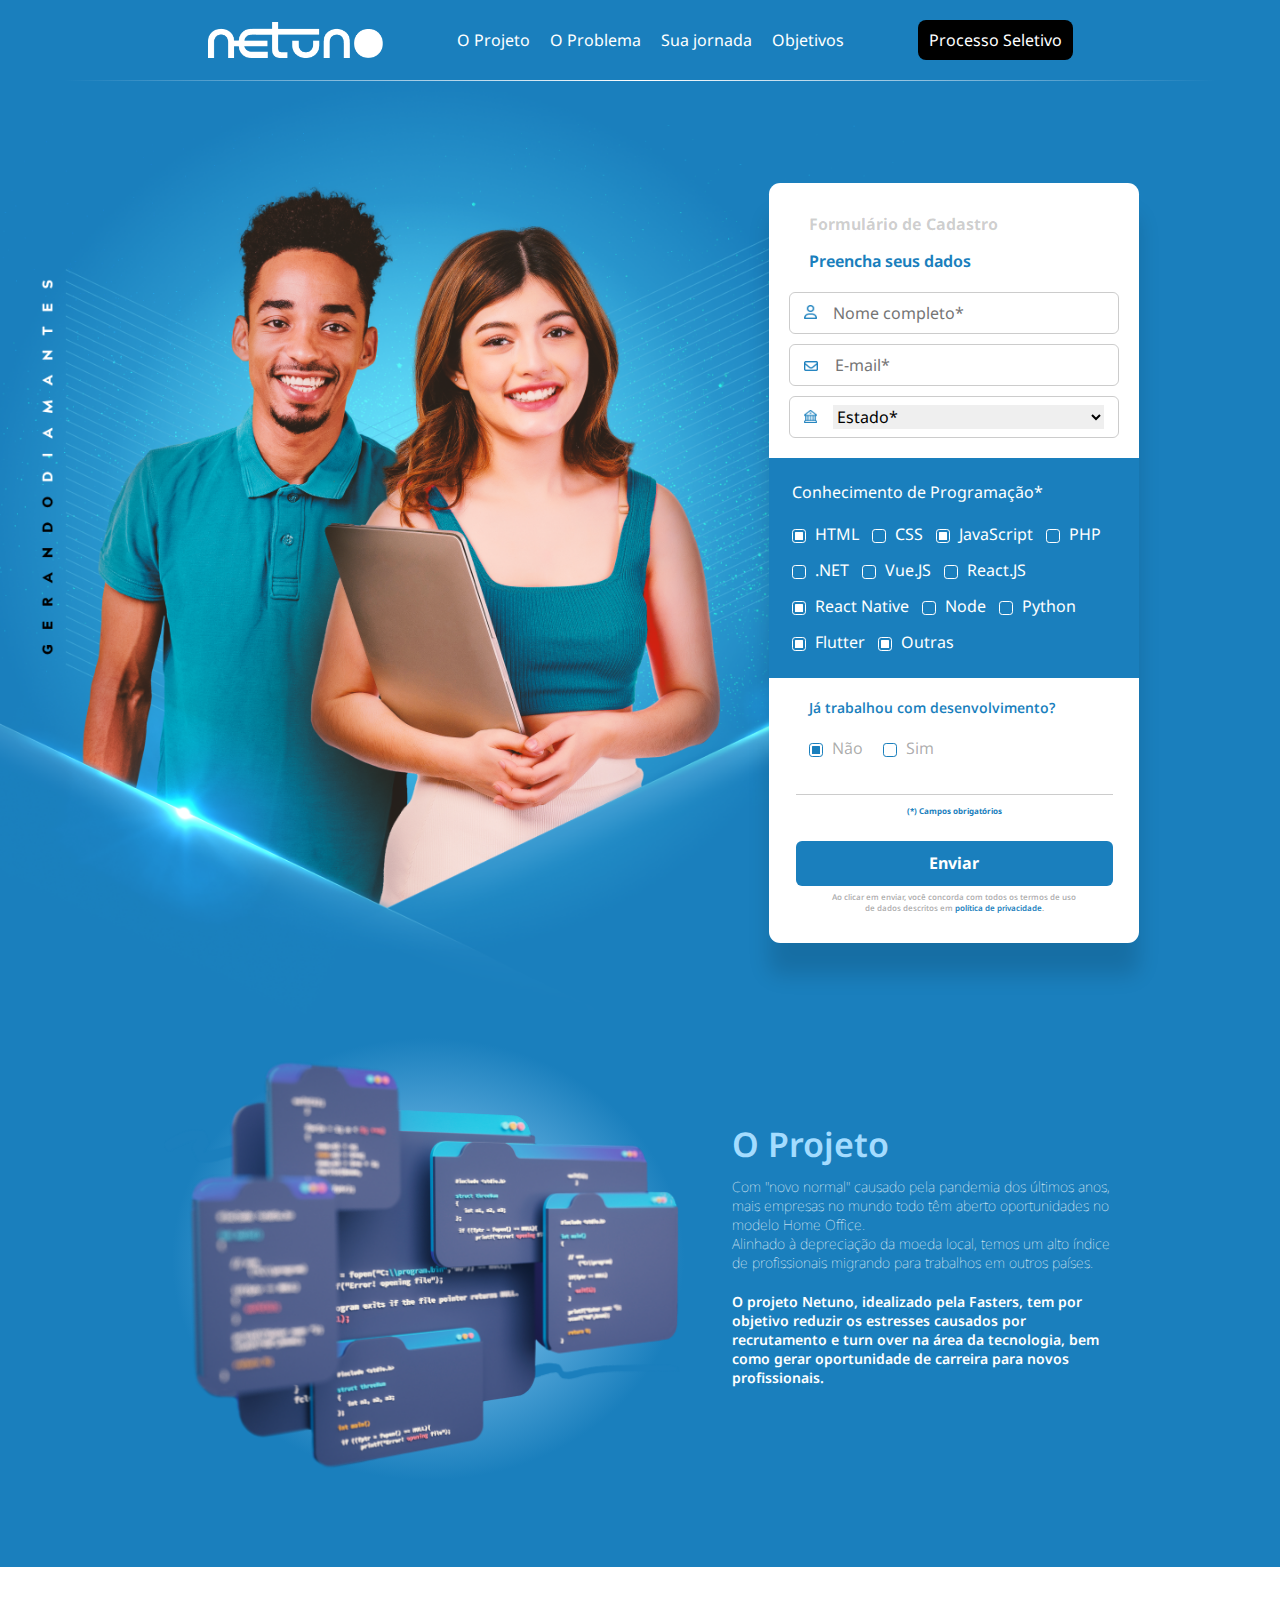
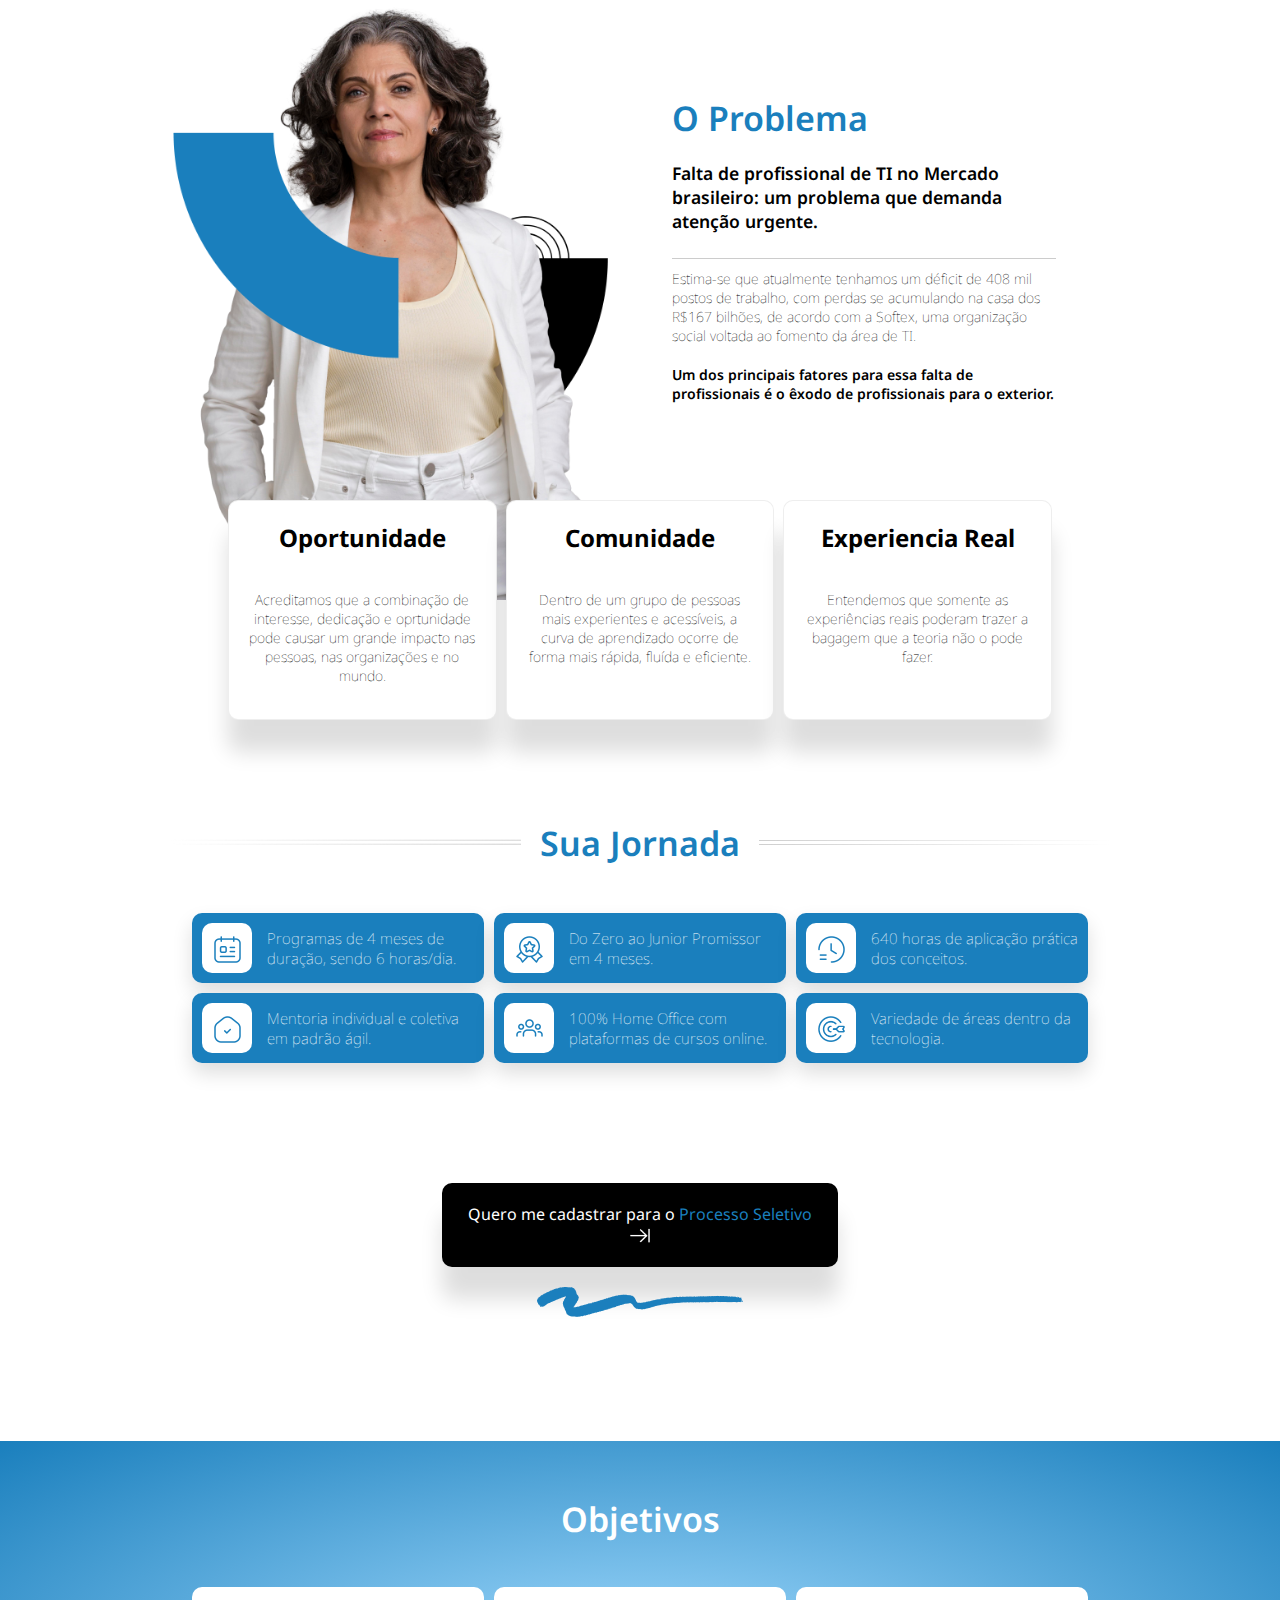
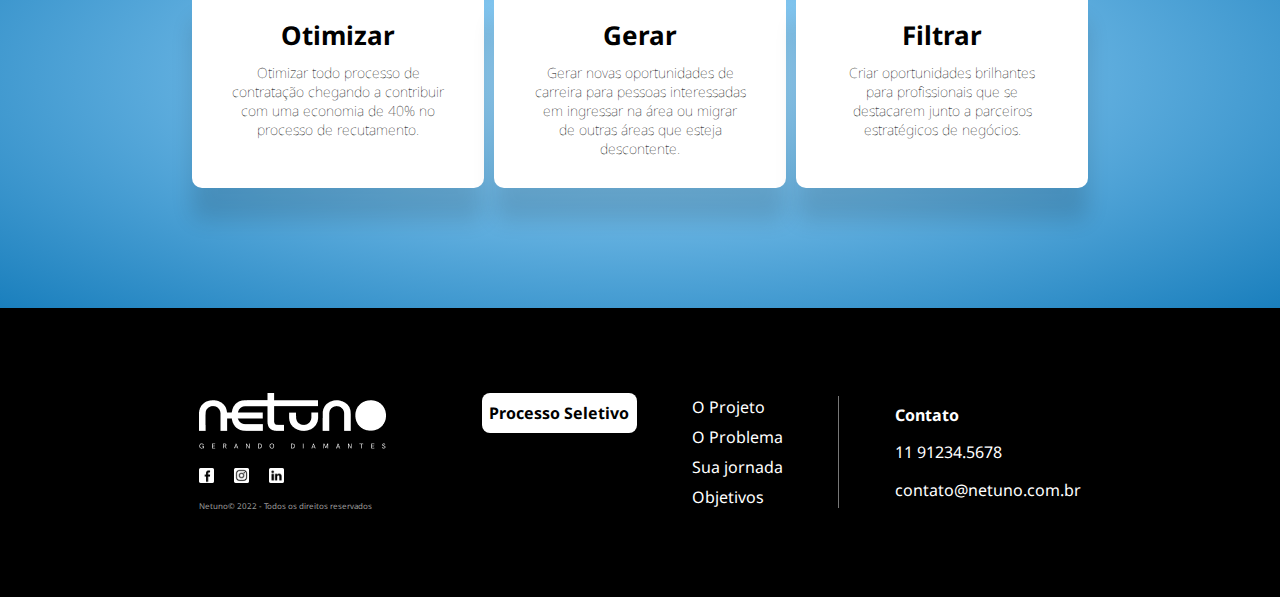
<file: index.html>
<!DOCTYPE html>
<html lang="pt-br">
<head>
    <meta charset="UTF-8">
    <meta http-equiv="X-UA-Compatible" content="IE=edge">
    <meta name="viewport" content="width=device-width, initial-scale=1.0">
    <title>Landing Page</title>
    <link rel="stylesheet" href="style.css">
</head>
<body>
    <header id="mainHeader" class="conteiner">
        <div id="navigationMenu" class="conteiner">
            <img src="../Assets_Netuno/assets/logo.png" alt="Logo do Projeto Netuno">
            <nav>
                <ul class="conteiner">
                    <li><a href="#theProject">O Projeto</a></li>
                    <li><a href="#theProblem">O Problema</a></li>
                    <li><a href="#yourJorneyTitle">Sua jornada</a></li>
                    <li><a href="#objectives">Objetivos</a></li>
                </ul>
            </nav>
            <button class="selectiveProcessButton"><a href="/">Processo Seletivo</a></button>
        </div>
    </header>

    <main>
        <section id="initialSection">
            <aside class="shadow">
                <form action="">
                    <div id="yourDataConteiner">
                        <h3>Formulário de Cadastro</h3>
                        <fieldset id="yourData">
                            <legend>Preencha seus dados</legend>

                            <div class="conteiner">
                                <label for="fullName"><img src="../Assets_Netuno/icones/user.png" alt="Ícone de usuário"></label>
                                <input type="text" id="fullName" placeholder="Nome completo*" required>
                            </div>
                            <div class="conteiner">
                                <label for="eMail"><img src="../Assets_Netuno/icones/mail.png" alt="Ícone de email"></label>
                                <input type="email" id="eMail" placeholder="E-mail*" required>
                            </div>
                            <div class="conteiner">
                                <label for="state"><img src="../Assets_Netuno/icones/state.png" alt="Ícone de estado"></label>
                                <select required>
                                    <option selected disabled>Estado*</option>

                                    <optgroup label="Região Norte">
                                        <option>Acre</option>
                                        <option>Amapá</option>
                                        <option>Amazonas</option>
                                        <option>Rondônia</option>
                                        <option>Roraima</option>
                                        <option>Tocantins</option>
                                    </optgroup>

                                    <optgroup label="Região Centro-Oeste">
                                        <option>Distrito Federal</option>
                                        <option>Goiás</option>
                                        <option>Mato Grosso</option>
                                        <option>Mato Grosso do Sul</option>
                                    </optgroup>

                                    <optgroup label="Região Nordeste">
                                        <option>Alagoas</option>
                                        <option>Bahia</option>
                                        <option>Ceará</option>
                                        <option>Maranhão</option>
                                        <option>Piauí</option>
                                        <option>Pernambuco</option>
                                        <option>Paraíba</option>
                                        <option>Rio Grande do Norte</option>
                                        <option>Sergipe</option>
                                    </optgroup>

                                    <optgroup label="Região Sul">
                                        <option>Paraná</option>
                                        <option>Rio Grande do Sul</option>
                                        <option>Santa Catarina</option>
                                    </optgroup>

                                    <optgroup label="Região Sudeste">
                                        <option>Espírito Santo</option>
                                        <option>Minas Gerais</option>
                                        <option>Rio de Janeiro</option>
                                        <option>São Paulo</option>
                                    </optgroup>
                                </select>
                            </div> 

                            
                        </fieldset>
                    </div>
                    

                    <div id="programingKnowledgeConteiner">
                        <fieldset id="programingKnowledge" class="checkConteiner">
                            <legend>Conhecimento de Programação*</legend>

                            <div>
                                <input type="checkbox" id="*HTML" checked>
                                <label for="*HTML">HTML</label>
                            </div>
                            <div>
                                <input type="checkbox" id="*CSS">
                                <label for="*CSS">CSS</label>
                            </div>
                            <div>
                                <input type="checkbox" id="*JavaScript" checked>
                                <label for="*JavaScript">JavaScript</label>
                            </div>
                            <div>
                                <input type="checkbox" id="*PHP">
                                <label for="*PHP">PHP</label>
                            </div>
                            <div>
                                <input type="checkbox" id="*.NET">
                                <label for="*.NET">.NET</label>
                            </div>
                            <div>
                                <input type="checkbox" id="*Vue.JS">
                                <label for="*Vue.JS">Vue.JS</label>
                            </div>
                            <div>
                                <input type="checkbox" id="*React.JS">
                                <label for="*React.JS">React.JS</label>
                            </div>
                            <div>
                                <input type="checkbox" id="*ReactNative" checked>
                                <label for="*ReactNative">React Native</label>
                            </div>
                            <div>
                                <input type="checkbox" id="*Node">
                                <label for="*Node">Node</label>
                            </div>
                            <div>
                                <input type="checkbox" id="*Python">
                                <label for="*Python">Python</label>
                            </div>
                            <div>
                                <input type="checkbox" id="*Flutter" checked>
                                <label for="*Flutter">Flutter</label>
                            </div>
                            <div>
                                <input type="checkbox" id="*Outras" checked>
                                <label for="*Outras">Outras</label>
                            </div>
                        </fieldset>
                    </div>
                    
                    <div id="workQuestionConteiner">
                        <fieldset id="workQuestion" class="checkConteiner">
                            <legend>Já trabalhou com desenvolvimento?</legend>

                            <div>
                                <input type="checkbox" id="*não" checked>
                                <label for="*não">Não</label>
                            </div>

                            <div>
                                <input type="checkbox" id="*sim">
                                <label for="*sim">Sim</label>
                            </div>
                        </fieldset>

                        <span id="requiredReminder">(*) Campos obrigatórios</span>

                        <button type="submit">Enviar</button>

                        <span id="privacyReminder">Ao clicar em enviar, você concorda com todos os termos de uso de dados descritos em <a href="/">política de privacidade</a>.</span>
                    </div>
                    
                </form>
            </aside>
        </section>

        <article id="theProject" class="conteiner">

            <img src="../Assets_Netuno/dev.png" alt="Ilustração de desenvolvimento web">
            
            <div class="textBox">
                <h2 class="articleTitle">O Projeto</h2>

                <p class="weakerText">Com "novo normal" causado pela pandemia dos últimos anos, mais empresas no mundo todo têm aberto oportunidades no modelo Home Office.<br>Alinhado à depreciação da moeda local, temos um alto índice de profissionais migrando para trabalhos em outros países.</p>

                <p class="strongerText">O projeto Netuno, idealizado pela Fasters, tem por objetivo reduzir os estresses causados por recrutamento e turn over na área da tecnologia, bem como gerar oportunidade de carreira para novos profissionais.</p>
            </div>
        </article>

        <article id="theProblem" class="conteiner">
            <img src="../Assets_Netuno/Container2.png" alt="Profissional da área do desenvolvimento web">
            <div class="textBox">
                <h2 class="articleTitle">O Problema</h2>

                <p id="problemExposition">Falta de profissional de TI no Mercado brasileiro: um problema que demanda atenção urgente.</p>

                <p class="weakerText">Estima-se que atualmente tenhamos um déficit de 408 mil postos de trabalho, com perdas se acumulando na casa dos R$167 bilhões, de acordo com a Softex, uma organização social voltada ao fomento da área de TI.</p>

                <p class="strongerText">Um dos principais fatores para essa falta de profissionais é o êxodo de profissionais para o exterior.</p>
            </div>

            <aside class="conteiner">
                <div class="shadow">
                    <h3>Oportunidade</h3>
                    <p class="weakerText">Acreditamos que a combinação de interesse, dedicação e oprtunidade pode causar um grande impacto nas pessoas, nas organizações e no mundo.</p>
                </div>
                <div class="shadow">
                    <h3>Comunidade</h3>
                    <p class="weakerText">Dentro de um grupo de pessoas mais experientes e acessíveis, a curva de aprendizado ocorre de forma mais rápida, fluída e eficiente.</p>
                </div>
                <div class="shadow">
                    <h3>Experiencia Real</h3>
                    <p class="weakerText">Entendemos que somente as experiências reais poderam trazer a bagagem que a teoria não o pode fazer.</p>
                </div>
            </aside>
        </article>
    
        <article id="yourJorney" class="conteiner">
            <div id="yourJorneyTitle" class="conteiner">
                <img src="../Assets_Netuno/Elements/Vector2.png" alt="Elemento decorativo">
                <h2 class="articleTitle">Sua Jornada</h2>
                <img src="../Assets_Netuno/Elements/Vector2.png" alt="Elemento decorativo">
            </div>
            

            <div class="table">
                <div>
                    <div class="conteiner">
                        <img src="../Assets_Netuno/icones/calendario.png" alt="ìcone de um calendário">
                    </div>     
                    <p class="weakerText">Programas de 4 meses de duração, sendo 6 horas/dia.</p>
                </div>

                <div>
                    <div class="conteiner">
                        <img src="../Assets_Netuno/icones/medalha.png" alt="Ícone de uma medalha">
                    </div>                   
                    <p class="weakerText">Do Zero ao Junior Promissor em 4 meses.</p>
                </div>

                <div>
                    <div class="conteiner">
                        <img src="../Assets_Netuno/icones/relogio.png" alt="Ícone de um relógio">
                    </div>
                    <p class="weakerText">640 horas de aplicação prática dos conceitos.</p>
                </div>

                <div>
                    <div class="conteiner">
                        <img src="../Assets_Netuno/icones/home.png" alt="Ícone de uma casa">
                    </div>    
                    <p class="weakerText">Mentoria individual e coletiva em padrão ágil.</p>
                </div>

                <div>
                    <div class="conteiner">
                        <img src="../Assets_Netuno/icones/group.png" alt="Ícone de um grupo de pessoas">
                    </div>                    
                    <p class="weakerText">100% Home Office com plataformas de cursos online.</p>
                </div>

                <div>
                    <div class="conteiner">
                        <img src="../Assets_Netuno/icones/target.png" alt="Ícone de um alvo">
                    </div>                   
                    <p class="weakerText">Variedade de áreas dentro da tecnologia.</p>
                </div>
            </div>

            <button class="shadow conteiner"><p>Quero me cadastrar para o <a href="/">Processo Seletivo</a></p> <img src="../Assets_Netuno/icones/enter.png" alt="Ícone de entrada"></button>

            <img src="../Assets_Netuno/Elements/Vector1.png" alt="Elemento decorativo">
        </article>

        <article id="objectives" class="conteiner">
            <h2 class="articleTitle">Objetivos</h2>
            <section>
                <div class="shadow conteiner">
                    <h3>Otimizar</h3>
                    <p class="weakerText">Otimizar todo processo de contratação chegando a contribuir com uma economia de 40% no processo de recutamento.</p>
                </div>
                <div class="shadow conteiner">
                    <h3>Gerar</h3>
                    <p class="weakerText">Gerar novas oportunidades de carreira para pessoas interessadas em ingressar na área ou migrar de outras áreas que esteja descontente.</p>
                </div>
                <div class="shadow conteiner">
                    <h3>Filtrar</h3>
                    <p class="weakerText">Criar oportunidades brilhantes para profissionais que se destacarem junto a parceiros estratégicos de negócios.</p>
                </div>
            </section>
        </article>
    </main>

    <footer id="mainFooter" class="conteiner">
        <div>
            <img src="../Assets_Netuno/assets/logo+slogan.png" alt="Logo com o slogan do projeto netuno">
            <div>
                <a href="/"><img src="../Assets_Netuno/icones/fb.png" alt="Ícone do Facebook"></a>
                <a href="/"><img src="../Assets_Netuno/icones/ig.png" alt="Ícone do Instagram"></a>
                <a href="/"><img src="../Assets_Netuno/icones/in.png" alt="Ícone do Linkedin"></a> 
            </div>
            <p>Netuno© 2022 - Todos os direitos reservados</p>
        </div>
        <button class="selectiveProcessButton"><a href="/">Processo Seletivo</a></button>
        <nav>
            <ul>
                <li><a href="#theProject">O Projeto</a></li>
                <li><a href="#theProblem">O Problema</a></li>
                <li><a href="#yourJorneyTitle">Sua jornada</a></li>
                <li><a href="#objectives">Objetivos</a></li>
            </ul>
        </nav>
        <aside>
            <h4>Contato</h4>
            <a href="tel:11912345678">11 91234.5678</a>
            <a href="mailto:contato@netuno.com.br">contato@netuno.com.br</a>
        </aside>
    </footer>
</body>
</html>
</file>
<file: style.css>
/*=====General=====*/

@import url('https://fonts.googleapis.com/css2?family=Noto+Sans&display=swap');

*{
    padding: 0;
    margin: 0;
    box-sizing: border-box;
    font-family: 'noto Sans', sans-serif;
    text-decoration: none;
    list-style-type: none;
    font-size: 16px;
}

.textBox{
    display: flex;
    flex-direction: column;
    justify-content: center;
    width: 24em;
    margin-left: 40px;
}

.articleTitle {
    font-size: 34px;
    font-weight: 600;
}

.selectiveProcessButton {
    background-color: #000;
    border-radius: 8px;
    width: 155px;
    line-height: 40px;
    font-size: 15px;
    border: none;
}

.selectiveProcessButton a {
    text-align: center;
}

.shadow {
    box-shadow: 0 2em 1.3em #00000022;
}

.weakerText {
    font-size: 14px;
    margin: 10px 0;
    font-weight: 100;
}

.strongerText {
    font-size: 14px;
    margin: 10px 0;
    font-weight: 600;
}

main {
    background-color: #1A7FBD;
    display: flex;
    flex-direction: column;
}

body {
    background-color: #1A7FBD;
}

.conteiner {
    display: flex;
    justify-content: center;
    align-items: center;
    flex-wrap: wrap;
}

fieldset {
    padding: 20px;
    display: flex;
    border: none;
    flex-wrap: wrap;
}

/*=====Header=====*/

#navigationMenu {
    background-color: #1A7FBD;
    padding: 20px;
    height: 2.23%;
    width: 100%;
}

#navigationMenu ul {
    justify-content: space-between;
    margin: 0 4em;
}

#navigationMenu ul li {
    padding: 0 10px;
    line-height: 40px;
    border-radius: 8px;
}

 /*
#navigationMenu ul li:hover {
    border: #fff solid 1px;
    padding: 0 9px;
    line-height: 39px;
    border-radius: 8px;
}
*/

#navigationMenu a{
    color: #fff;
}

#navigationMenu img{
    width: 175px;
}

#mainHeader {
    flex-direction: column;
}

#mainHeader::after {
    content: '';
    background: linear-gradient(90deg, #1a7fbd00, #fff, #1a7fbd00);
    width: 90%;
    height: 1px;
}

/*=====Initial Section=====*/

#initialSection {
    display: flex;
    justify-content: flex-end;
    overflow: hidden;
    background-image: url(../Assets_Netuno/bannertopo.png);
    height: 950px;
    background-size: 100%;
    background-repeat: no-repeat;
    background-clip: content-box;
    background-position: center center;
    background-position-x: -13.5em;
    position: relative;
} 

#initialSection aside{
    position: relative;
    border-radius: 0.7em;
    margin: 8% 11% 0 0;
    height: 80%;
    width: 370px;
}

 /*
#initialSection aside::after {
    content: '';
    position: absolute;
    z-index: -1;
    top: -5px;
    right: -5px;
    bottom: -5px;
    left: -5px;
    background: linear-gradient(#fff, #A4DCFF, #fff);
}
*/

#initialSection form {
    background-color: #fff;
    border-radius: 0.7em;
    height: 100%;
}

/*
#programingKnowledge {
    background-color: #1A7FBD;
    font-size: 12px;
    display: grid;
    grid-template-columns: 1fr 1fr 1fr 1fr;
    grid-template-rows: 1fr 1fr 1fr;
    gap: 5px;
}
*/

#yourDataConteiner {
    padding: 20px;
}

#yourDataConteiner h3 {
    margin: 10px 0 15px 20px;
    color: #00000033;
}

#yourData legend {
    margin: 0 0 10px 20px;
    color: #1A7FBD;
    font-weight: 650;
}

#yourData input{
    border: none;
    flex-grow: 1;
    width: 100%;
}

#yourData select{
    border: none;
    flex-grow: 1;
    width: 100%;
}

#yourData {
    padding: 0;
    font-size: 13px;
    color: #1A7FBD;
}

#yourData div {
    height: 10px;
    width: 100%;
    margin-top: 10px;
    padding: 20px 14px;
    justify-content: space-around;
    flex-wrap: nowrap;
    border: #00000033 solid 1px;
    border-radius: 6px;
}

#yourData div img{
    width: 45%;
    margin-right: 4px;
}

#programingKnowledgeConteiner {
    background-color: #1A7FBD;
    padding: 23px 2.5px 5px;
}

#programingKnowledge {
    column-gap: 4%;
    row-gap: 14px;
    font-size: 12px;
    color: white;
}

.checkConteiner input{
    display: none;
}

.checkConteiner input + label::before {
    content: '';
    width: 14px;
    height: 14px;
    border-radius: 23%;
    border: #fff solid 1px;
    display: inline-block;
    vertical-align: middle;
    margin-right: 9px;
    box-sizing: border-box;
}

#workQuestion input + label::before {
    border-color: #1A7FBD;
}

.checkConteiner input:checked + label::before {
    padding: 2px;
    background-color: #fff;
    background-clip: content-box;
}

#workQuestion input:checked + label::before {
    background-color: #1A7FBD;
}

#workQuestionConteiner{
    display: flex;
    width: 100%;
    flex-direction: column;
    padding: 20px;
}

#workQuestion {
    margin-bottom: 15px;
}
#workQuestion legend{
    font-size: 14px;
    color: #1A7FBD;
    font-weight: 550;
}

#workQuestion div {
    margin-right: 20px;
    color: #00000055;
}

#workQuestionConteiner button {
    color: #fff;
    font-weight: bold;
    background-color: #1A7FBD;
    line-height: 45px;
    width: 96%;
    border: none;
    border-radius: 6px;
    margin: auto;
}

#requiredReminder {
    border-top: #00000033 solid 1px;
    font-weight: bold;
    font-size: 8px;
    text-align: center;
    color: #1A7FBD;
    width: 96%;
    margin: 0 auto 25px;
    padding-top: 10px;
}

#privacyReminder {
    color: #00000055;
    font-size: 8px;
    font-weight: 600;
    text-align: center;
    width: 75%;
    margin: 5px auto 15px;
}

#privacyReminder a{
    color: #1A7FBD;
    font-size: 8px;
}

/*=====The project=====*/

#theProject {
    color: #A4DCFF;
    padding-bottom: 5em;
    background-size: 50em;
}

#theProject img{
    width: 30em;
    width: 33em;
    background: radial-gradient(#A4DCFF, #1A7FBD 16em);
}

#theProject div p{
    color: #fff;
}

/*=====O Problema=====*/

#theProblem {
    flex-wrap: wrap-reverse;
    background-color: #fff;
    position: relative;
    align-items: flex-end;
}

#theProblem > div {
    margin: 10% 5% 5%;
}

#theProblem > div > h2 {
    color: #1A7FBD;
}

#problemExposition {
    font-size: 17.5px;
    font-weight: 600;
    padding: 20px 0 25px;
    border-bottom: #00000033 solid 1px;
}

#theProblem img{
    width: 28em;
}

/*
.gradientTitle {
    background-image: linear-gradient(90deg, #1A7FBD, #A4DCFF);
    -webkit-background-clip: text;
    color: transparent;
}
*/

#theProblem aside {
    position: absolute;
    flex-wrap: wrap;
    width: 896px;
    height: 220px;
    bottom: -120px;
    gap: 1%;
    border-radius: 10px;
}

#theProblem aside > div {
    width: 30%;
    background-color: #fff;
    border-radius: 10px;
    height: 100%;
    display: flex;
    flex-direction: column;
    padding: 20px;
    border: #00000011 solid 0.5px;
}

#theProblem aside > div > h3 {
    text-align: center;
    width: 100%;
    font-size: 24px;
    height: 33%;
}

#theProblem aside > div > p{
    text-align: center;
    width: 100%;
}

/*=====Sua jornada=====*/

#yourJorney {
    background-color: #fff;
    flex-direction: column;
}

#yourJorneyTitle {
    margin: 220px auto 3.71%;
    color: #1A7FBD;
    width: 100%;
}

#yourJorneyTitle .articleTitle {
    text-align: center;
    margin: 0 1.5%;
}

#yourJorneyTitle img {
    width: 27.5%;
}

#yourJorneyTitle > img:first-child {
    transform: rotate(180deg);
}

.table {
    display: grid;
    grid-template-columns: 1fr 1fr 1fr;
    grid-template-rows: 1fr 1fr;
    width: 70%;
    height: 17.1%;
    gap: 10px;
}

.table > div {
    background-color: #1A7FBD;
    border-radius: 10px;
    display: flex;
    padding: 10px;
    justify-content: space-between;
    align-items: center;
    box-shadow: 0 10px 20px #0002;
}

.table > div > div {
    background-color: #fff;
    width: 50px;
    height: 50px;
    border-radius: 10px;
    padding: 13px;
}

.table > div > div > img {
    width: 27px;
}

.table > div > p {
    color: #fff;
    margin: 0 0 0 15px;
    font-size: 15px;
    font-weight: 100;
}

#yourJorney > button {
    background-color: #000;
    border-radius: 10px;
    height: 7.23%;
    padding: 20px;
    width: 31%;
    justify-content: center;
    column-gap: 2.38%;
    border: none;
    color: #fff;
    margin: 120px 0 20px 0;
}

#yourJorney > button > p {
    font-size: 16px;
}

#yourJorney > button > p > a {
    color: #1A7FBD;
}

#yourJorney > button > img {
    height: 22px;
}

#yourJorney > img {
    margin: 0 0 9.64% 0;
}

/*=====Objectives=====*/

#objectives {
    flex-direction: column;
    background: radial-gradient(#A4DCFF, #1A7FBD);
}

#objectives h2 {
    color: #fff;
    margin: 55px 0 45px 0;
}

#objectives section {
    display: flex;
    width: 70%;
    height: 43.5%;
    gap: 10px;
    margin: 0 0 120px 0;
}

#objectives section > div {
    background-color: #fff;
    border-radius: 10px;
    width: 33%;
    padding: 20px 40px;
    flex-direction: column;
    text-align: center;
    justify-content: flex-start;
}

#objectives section > div > h3 {
    font-size: 26px;
    margin: 10px 0 0 0;
    width: 100%;
}

/*=====footer=====*/

#mainFooter {
    background-color: #000;
    color: #fff;
    padding: 6.7%;
    gap: 5%;
}

#mainFooter a {
    color: #fff;
    display: block;
}

#mainFooter > div {
    margin: 0 40px 0 0;
}

#mainFooter > div > div {
    display: flex;
}

#mainFooter > div > div > a > img {
    width: 15px;
    margin: 12px 20px 12px 0;
}

#mainFooter > div > p {
    font-size: 8px;
    color: #fff9;
}

#mainFooter button {
    background-color: #fff;
    align-self: flex-start;
}

#mainFooter button > a {
    color: #000;
    font-weight: bold;
}

#mainFooter nav {
    border-right: #fff7 solid 1px;
    height: 7em;
    padding: 0 5% 0 0;
}

#mainFooter nav > ul {
    height: 100%;
    display: flex;
    flex-direction: column;
    justify-content: space-between;
    font-size: 14px;
}

#mainFooter aside {
    display: flex;
    justify-content: space-around;
    flex-direction: column;
    height: 7em;
}
</file>
